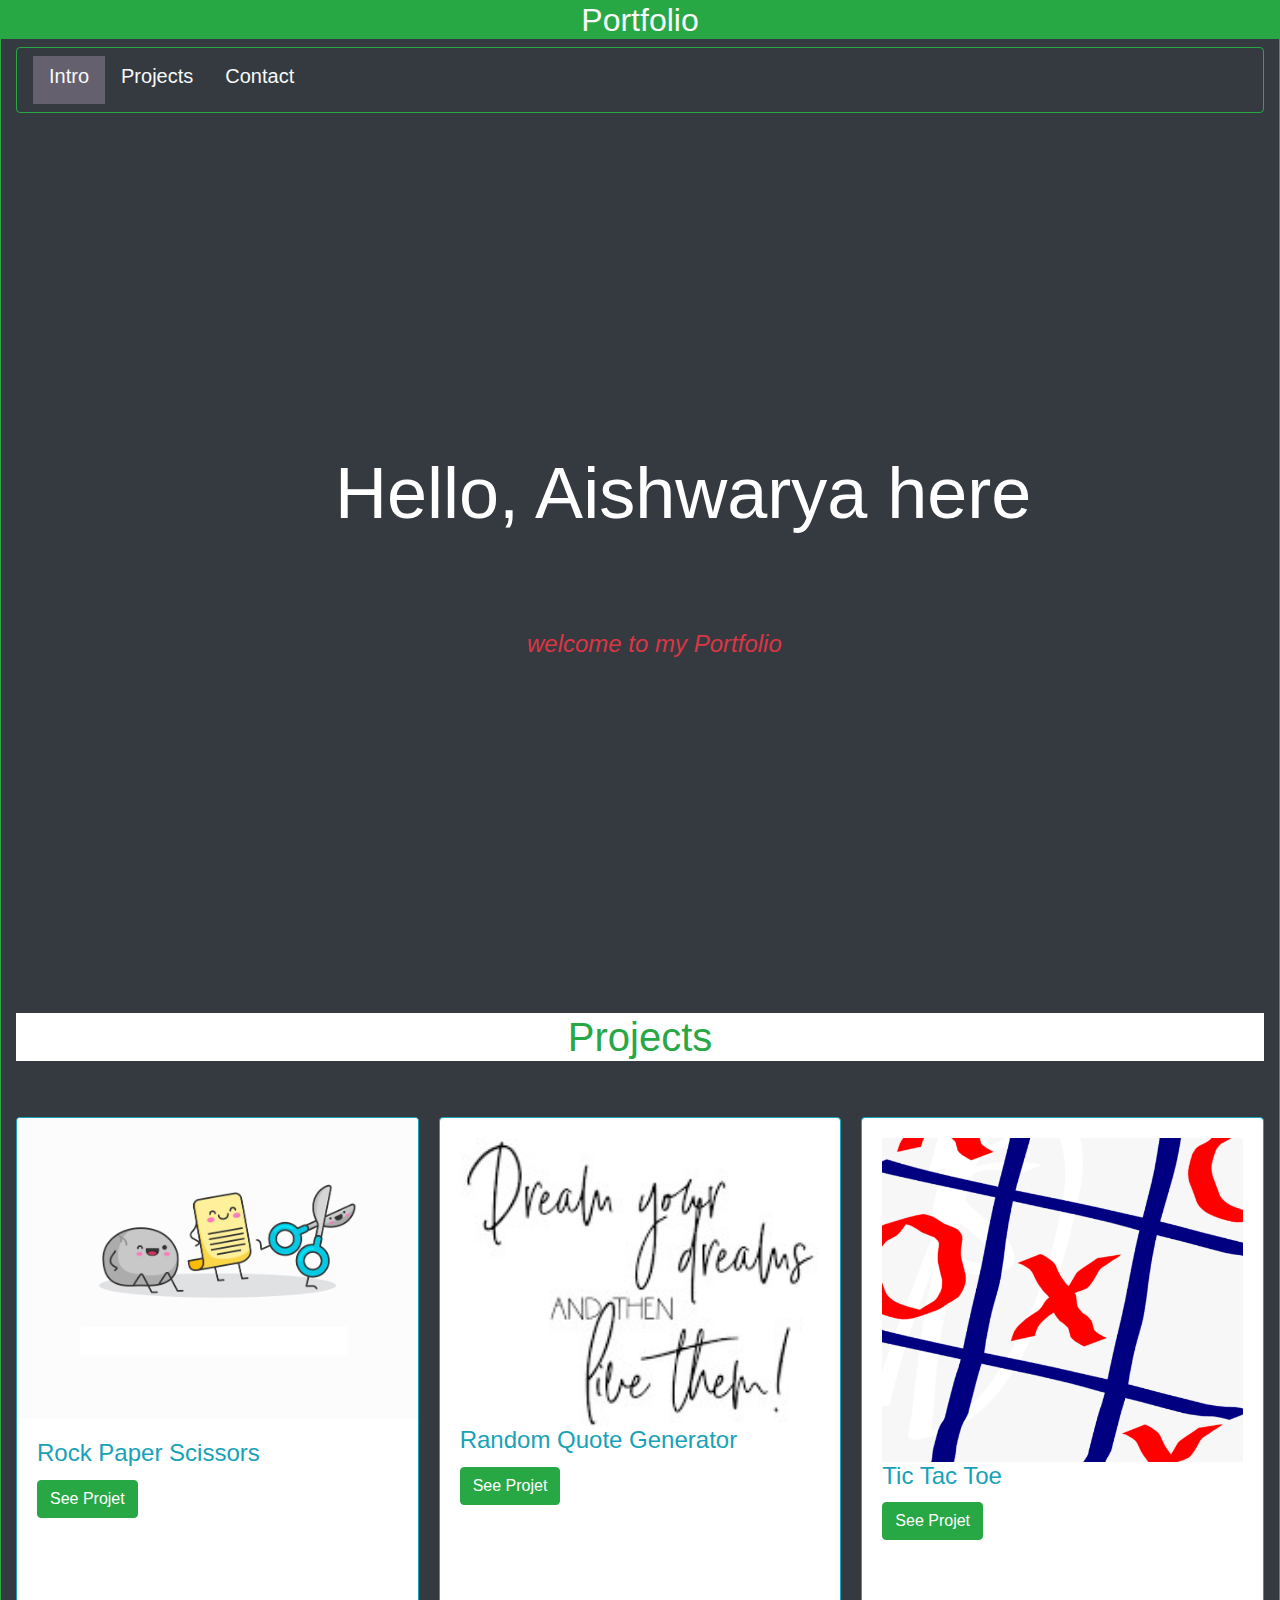
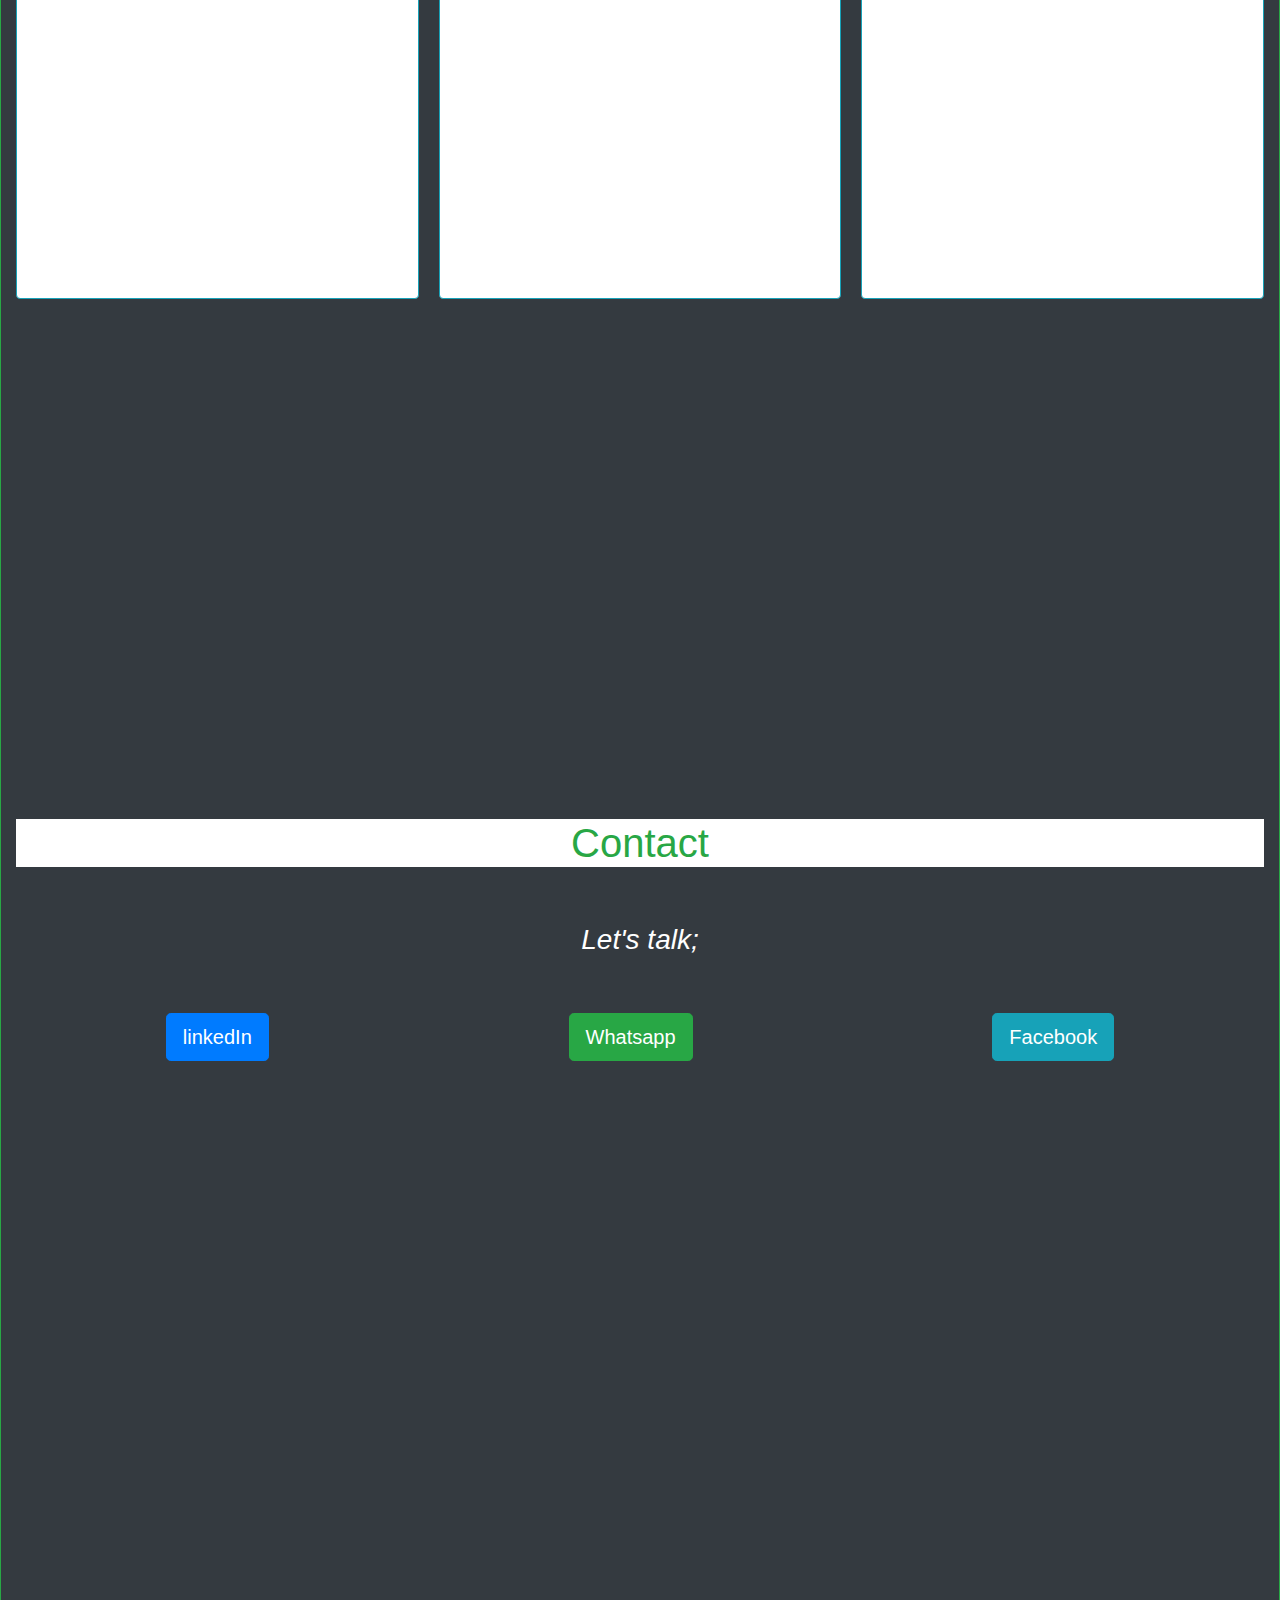
<file: portfolio/index.html>
<!DOCTYPE html>
<html lang="en">
<head>
    <meta charset="UTF-8">
    <meta name="viewport" content="width=device-width, initial-scale=1.0">
    <link rel="stylesheet" href="https://maxcdn.bootstrapcdn.com/bootstrap/4.5.2/css/bootstrap.min.css">
    <link rel="stylesheet" href="style.css">
    <link rel="stylesheet" href="https://use.fontawesome.com/releases/v5.6.3/css/all.css" integrity="sha384-UHRtZLI+pbxtHCWp1t77Bi1L4ZtiqrqD80Kn4Z8NTSRyMA2Fd33n5dQ8lWUE00s/" crossorigin="anonymous">
    <title>Portfolio</title>

</head>
<body class="bg-dark border border-success ">
    <div class=" bg-success"><h2 class="container-fluid text-light" style="text-align: center;">Portfolio</h2></div>

    <div class="container-fluid bg-dark ">
        <nav class="navbar navbar-expand-lg bg-dark sticky-top border border-success rounded ">
            <ul class="nav bg-dark">
                <li class="nav-item">
                  <a class="nav-link text-light" href="#" id="nav-text"><h5>Intro</h5></a>
                </li>
               
                <li class="nav-item ">
                  <a class="nav-link text-light" href="#projects" id="nav-text"><h5>Projects</h5></a>
                </li>
                <li class="nav-item ">
                  <a class="nav-link text-light" href="#contact" id="nav-text"><h5>Contact</h5></a>
                </li>
              </ul>
        </nav>
        <div class=" pt-5 mx-auto bg-dark row " id="intro"> 
            <h1 class="display-3 text-white col" id="aish1" >Hello, Aishwarya here</h1>
            <h4 class="text-danger col" id="aish2"><em>welcome to my Portfolio</em></h4>

        </div>
       
        <h1 class="container-fluid text-success bg-white text-*-center" id="projects" style="text-align: center;">Projects</h1>
            
        <div class=" pt-5 mx-auto card-columns bg-dark d-flex justify-content-around flex-nowrap  " >
          
                <div class="card border border-info rounded" id="card" >
                    <img class="card-img-top" src="rps.jpg" alt="Card image">
                    <div class="card-body">
                            <h4 class="card-title text-info">Rock Paper Scissors</h4>
                            <a href="https://rockpaperscissoraishproj4.netlify.app"  target="_blank" class="btn btn-success">See Projet</a>
                    </div>
                
                </div>
               
            <div class="card border border-info rounded" id="card">
                <div class="card-body">
                    <img class="card-img-top" src="random.jpg" alt="Card image">
                        <h4 class="card-title text-info">Random Quote Generator</h4>
                        <a href="https://randomquotesaishproj5.netlify.app/" target="_blank" class="btn btn-success">See Projet</a>
                       

                </div>
            
            </div>
            
            
            <div class="card border border-info rounded"  id="card">
                <div class="card-body">
                    <img class="card-img-top" src="ttt.png" alt="Card image">
                        <h4 class="card-title text-info">Tic Tac Toe</h4>
                        <a href="https://tictactoeaishproj6.netlify.app/" target="_blank" class="btn btn-success">See Projet</a>
                       

                </div>
            </div>
           
        </div>
        <h1 class="container-fluid text-success bg-white"   style="text-align: center;" id="contact">Contact</h1>
        <div class="bg-dark pt-5 mx-auto " style=" width: 100%; height:100vh;">
            <h3 class="text-center text-white my-7"> <em>Let's talk;</em> <span class="far fa-smile-beam"></span></h3>
            <div class="d-flex h-100 pt-5"> 
               
            <button type="button" class="btn btn-lg btn-primary align-self-start mx-auto"><a href="#"><i class="fab fa-linkedin"></i><span>  linkedIn</span></a></button>
            
            <button type="button" class="btn btn-lg btn-success align-self-start mx-auto"><a href="#"><i class="fab fa-whatsapp"></i><span>  Whatsapp</span></a></button>

          
            <button type="button" class="btn btn-lg btn-info align-self-start mx-auto"><a href="#"><i class="fab fa-facebook"></i><span>  Facebook</span></a></button>
        </div>
    </div>
    <script src="script.js"></script>
</body>
</html>
</file>
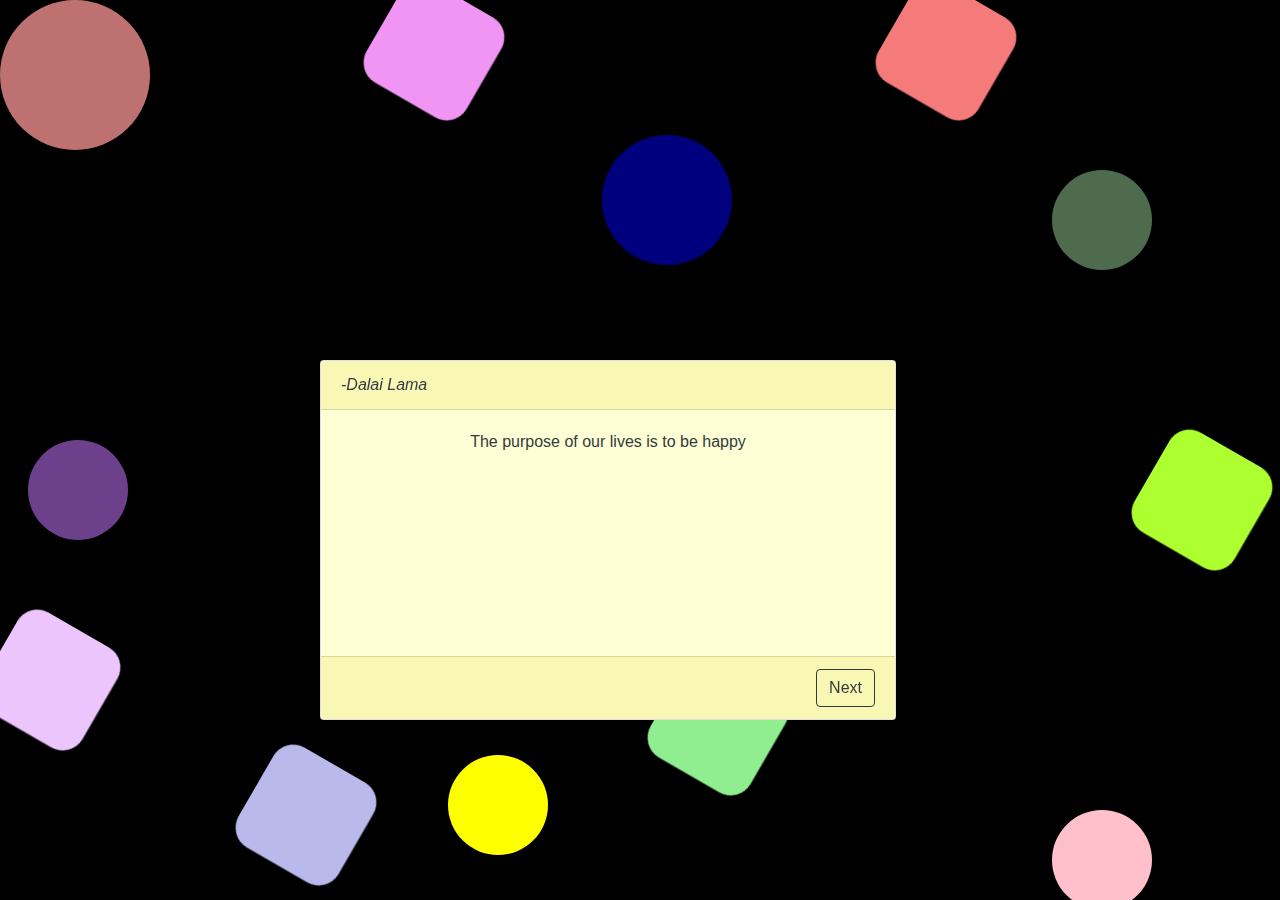
<file: random quotes/index.html>
<!DOCTYPE html>
<html lang="en">
<head>
    <meta charset="UTF-8">
    <meta name="viewport" content="width=device-width, initial-scale=1.0">
    <link rel="stylesheet" href="https://stackpath.bootstrapcdn.com/bootstrap/4.5.2/css/bootstrap.min.css" integrity="sha384-JcKb8q3iqJ61gNV9KGb8thSsNjpSL0n8PARn9HuZOnIxN0hoP+VmmDGMN5t9UJ0Z" crossorigin="anonymous">
<script src="https://stackpath.bootstrapcdn.com/bootstrap/4.5.2/js/bootstrap.min.js" integrity="sha384-B4gt1jrGC7Jh4AgTPSdUtOBvfO8shuf57BaghqFfPlYxofvL8/KUEfYiJOMMV+rV" crossorigin="anonymous"></script>
<link rel="stylesheet" href="style.css">    
<title>Random Quotes</title>
</head>
<body>
    <div class="card" id="card1">
        <div class="card-header chead text-dark"><em class="chead text-dark" id="head-text">-Dalai Lama</em></div>
        <div class="card-body text-center cbody">
            <div class="card-text text-dark cbody" id="body-text">The purpose of our lives is to be happy</div>
        </div>
        <div class="card-footer cfoot">
            <button type="button" id="btn" class="btn btn-outline-dark float-right">Next</button>
        </div>
    </div>
    <div class="circle1"></div>
    <div class="square1"></div>
    <div class="circle2"></div>
    <div class="square2"></div>
    <div class="circle3"></div>
    <div class="square3"></div>
    <div class="circle4"></div>
    <div class="square4"></div>
    <div class="circle5"></div>
    <div class="square5"></div>
    <div class="circle6"></div>
    <div class="square6"></div>
<script src="script.js"></script>
    
</body>
</html>
</file>
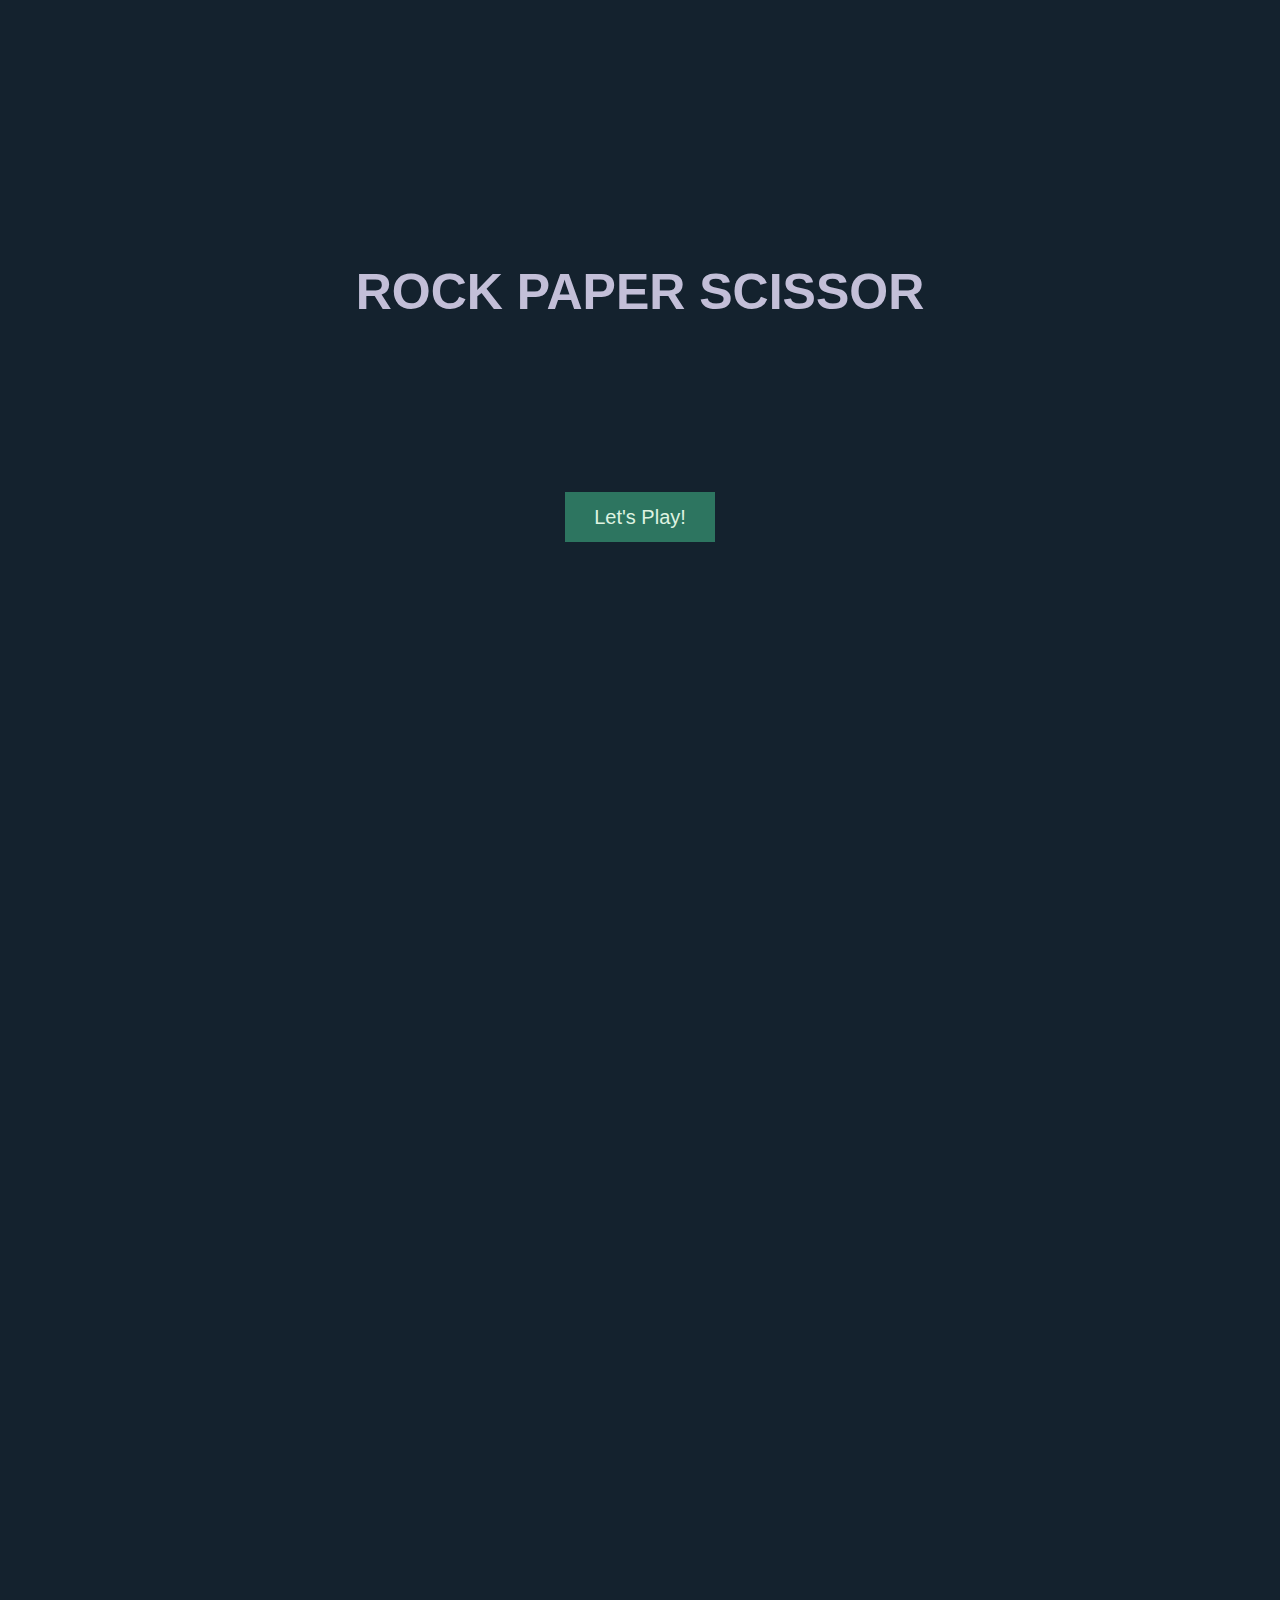
<file: RPS/index.html>
<html lang="en">
<head>
    <meta charset="UTF-8">
    <meta name="viewport" content="width=device-width, initial-scale=1.0">
    <title>rock paper scissor</title>
    <link rel="stylesheet" href="style.css">
</head>
<body>
<section class="game">
<div class="score fadeout">
    <div class="pscore">
            <h2>PLAYER</h2>
                <p>0</p>
    </div>
    <div class="cscore">
            <h2>COMPUTER</h2>
                <p>0</p>
    </div>
</div>
<div class="intro"><h1>ROCK PAPER SCISSOR</h1>
<button>Let's Play!</button></div>
<div class="match fadeout">
    <h2 class="winner">Choose</h2>

<div class="hands">
    <img class="player-hand" src="rock.png">
    <img class="computer-hand" src="rock.png">
</div>

<div class="opts">
    <button class="rock">rock</button>
    <button class="paper">paper</button>
    <button class="scissor">scissor</button>
</div>
</div>
</div>
</section>
























    <script src="script.js"></script>
</body>
</html>
</file>
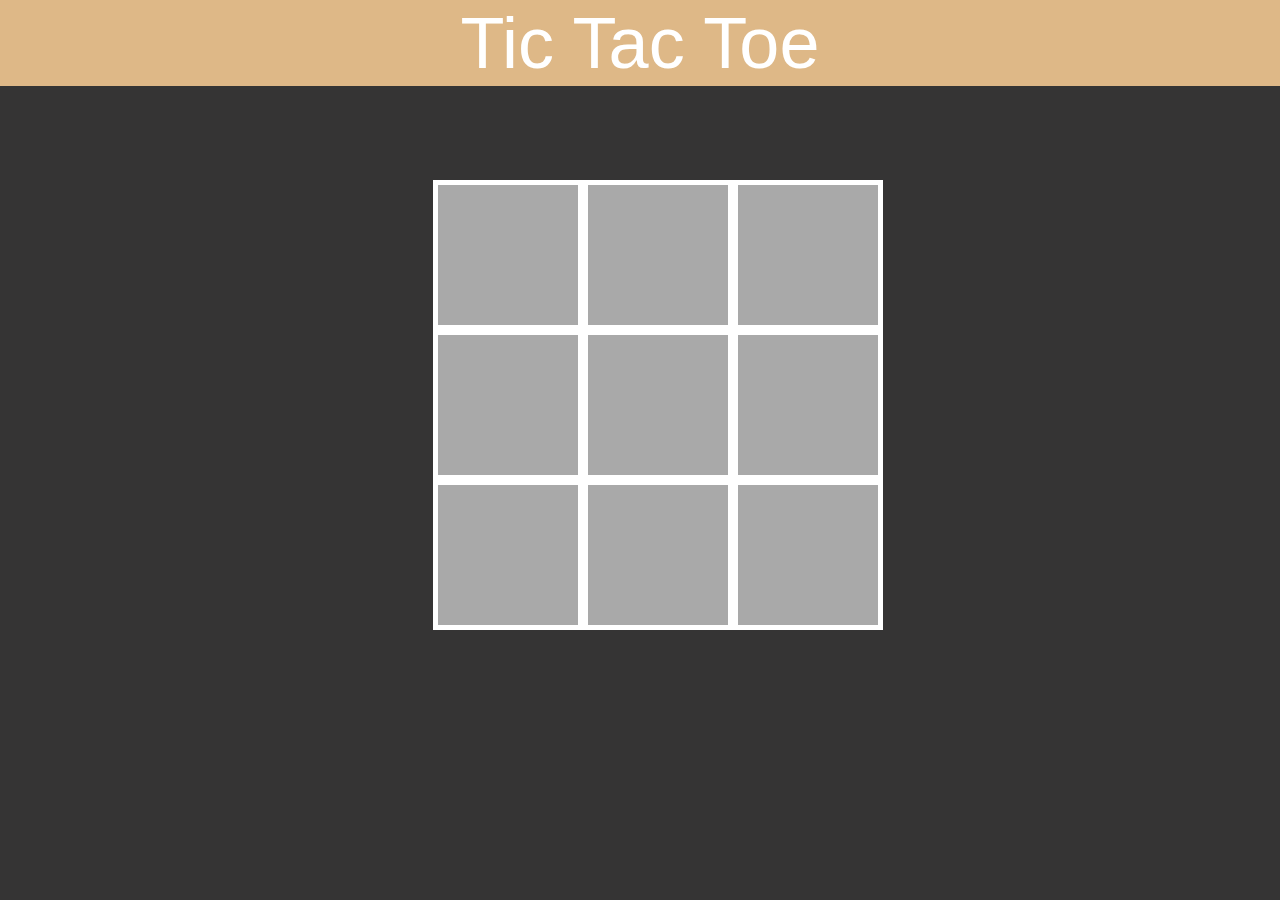
<file: tictactoe/index.html>
<!DOCTYPE html>
<html lang="en">
<head>
    <meta charset="UTF-8">
    <meta name="viewport" content="width=device-width, initial-scale=1.0">
    <link rel="stylesheet" href="https://maxcdn.bootstrapcdn.com/bootstrap/4.5.2/css/bootstrap.min.css">
    <link rel="stylesheet" href="style.css">
    <link rel="stylesheet" href="https://use.fontawesome.com/releases/v5.6.3/css/all.css" integrity="sha384-UHRtZLI+pbxtHCWp1t77Bi1L4ZtiqrqD80Kn4Z8NTSRyMA2Fd33n5dQ8lWUE00s/" crossorigin="anonymous">
   <link rel="stylesheet" href="style.css">
    <title>Document</title>
</head>
<body>
    <header class="text-white display-3 text-center">Tic Tac Toe</header>
    <div class="x1"><i class="fa fa-times" aria-hidden="true"></i></div>
    <div class="o1"><i class="far fa-circle"></i></div>
    <div class="x2"><i class="fa fa-times" aria-hidden="true"></i></div>
    <div class="o2"><i class="far fa-circle"></i></div>
    <div class="x3"><i class="fa fa-times" aria-hidden="true"></i></div>
    <div class="o3"><i class="far fa-circle"></i></div>
    <div class="x4"><i class="fa fa-times" aria-hidden="true"></i></div>
    <div class="o4"><i class="far fa-circle"></i></div>
    <div class="x5"><i class="fa fa-times" aria-hidden="true"></i></div>
    <div class="o5"><i class="far fa-circle"></i></div>
    <div class="x6"><i class="fa fa-times" aria-hidden="true"></i></div>
    <div class="o6"><i class="far fa-circle"></i></div>
        <div class="board">
           
            <div class="row"    >
                <div class="box1 col-sm-4" id="box"></div>
                <div class="box2 col-sm-4" id="box"></div>
                <div class="box3 col-sm-4" id="box"></div>
            </div>
            <div class="row">
                <div class="box4 col-sm-4" id="box"></div>
                <div class="box5 col-sm-4" id="box"></div>
                <div class="box6 col-sm-4" id="box"></div>
            </div>
            <div class="row">
                <div class="box7 col-sm-4" id="box"></div>
                <div class="box8 col-sm-4" id="box"></div>
                <div class="box9 col-sm-4" id="box"></div>
            </div>
        </div>
        <div class="end hide text-white text-center">

        </div>
   <script src="script.js"></script>
</body>
</html>
</file>
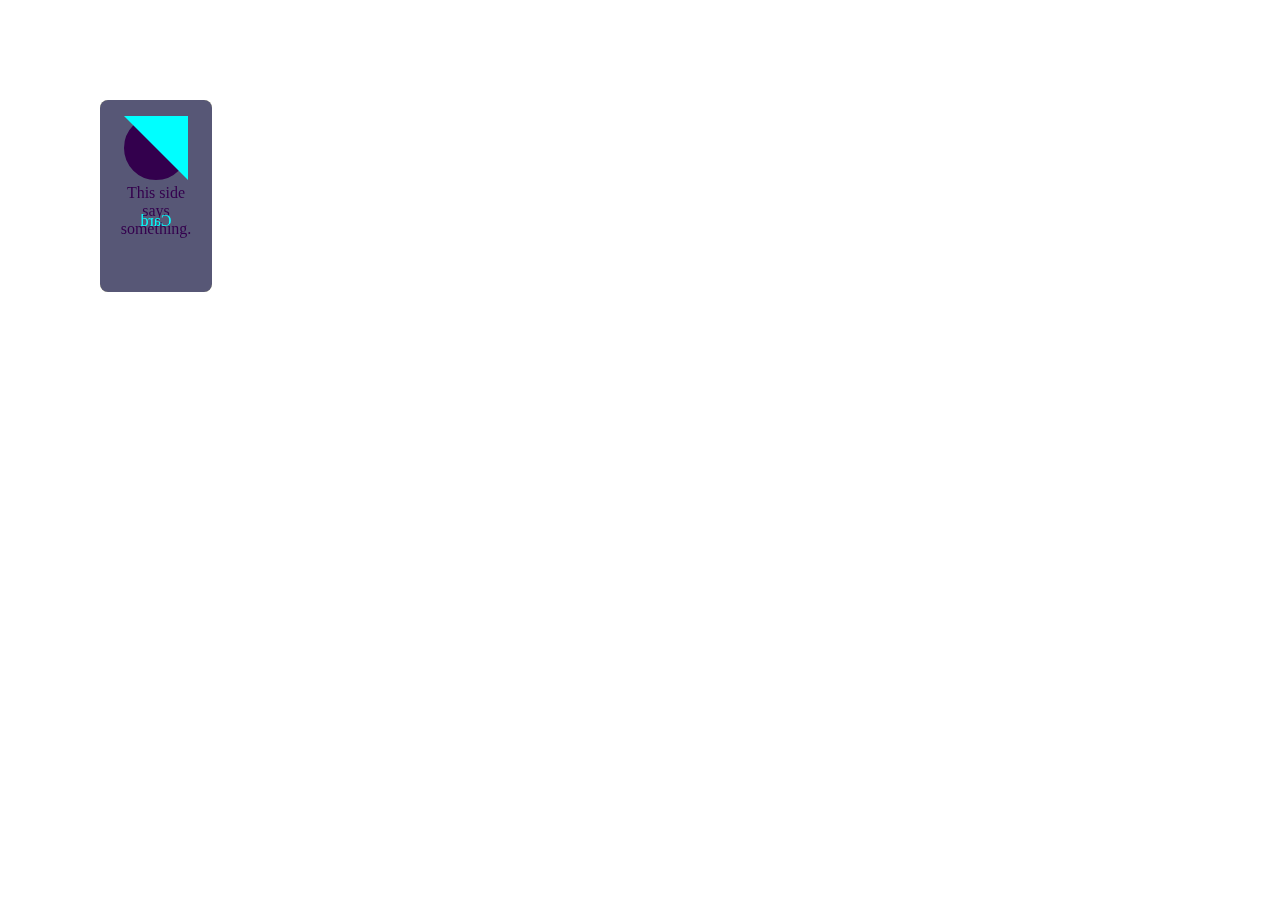
<file: flip.html>
<!DOCTYPE html>
<html>
<head>
    <style>
        @keyframes card-flip {
  0% {
    transform: rotateY(0deg);
    animation-timing-function: ease-in;
  }

  50% {
    transform: rotateY(90deg) rotateX(-15deg);
    animation-timing-function: ease-out;
  }

  100% {
    transform: rotateY(180deg);
  }
}

/**
 * This example is a bit more complicated than needed, so that it
 * shows multiple bugs in a single card-flip demo!
 */

body {
  perspective: 1000px;
  margin: 100px;
}

#card, #back {
  width: 7em;
  height: 12em;
}

#front {
  width: 5em;
  height: 10em;
}

#back > div {
  width: 5em;
  height: 4em;
}

#card {
  animation: card-flip 3s 1s infinite alternate;
  position: relative;
  transform-style: preserve-3d;
}

#front, #back {
  position: absolute;
  top: 0;
  left: 0;
}

/* different, to show different bugs */
#front, #back > div {
  border-radius: 0.5em;
  padding: 1em;
  text-align: center;
  backface-visibility: hidden;
}

#back > div {
  transform: translateX(0);
  background: rgba(0, 0, 128, 0.6);
  color: aqua;
}

#back > div:nth-child(1) {
  border-bottom-left-radius: 0;
  border-bottom-right-radius: 0;
}

#back > div:nth-child(2) {
  border-top-left-radius: 0;
  border-top-right-radius: 0;
  transform-style: preserve-3d;
}

#front {
  background: rgba(192, 192, 0, 0.6);
  color: maroon;
}

#back {
  transform: rotateY(180deg);
}

.circle {
  display: inline-block;
  width: 0;
  height: 0;
  border: 2em solid;
  border-radius: 50%;
}

.triangle {
  display: inline-block;
  width: 0;
  height: 0;
  border: 2em solid;
  border-right-color: transparent;
  border-bottom-color: transparent;
}

    </style>
</head>
<body>
    <div id="card">
        <div id="front">
          <div class="circle"></div>
          This side<br>says something.
        </div>
      
        <div id="back">
          <div>
            <div class="triangle"></div>
          </div>
          <div>Card</div>
        </div>
      </div>
</body>

</html>
</file>
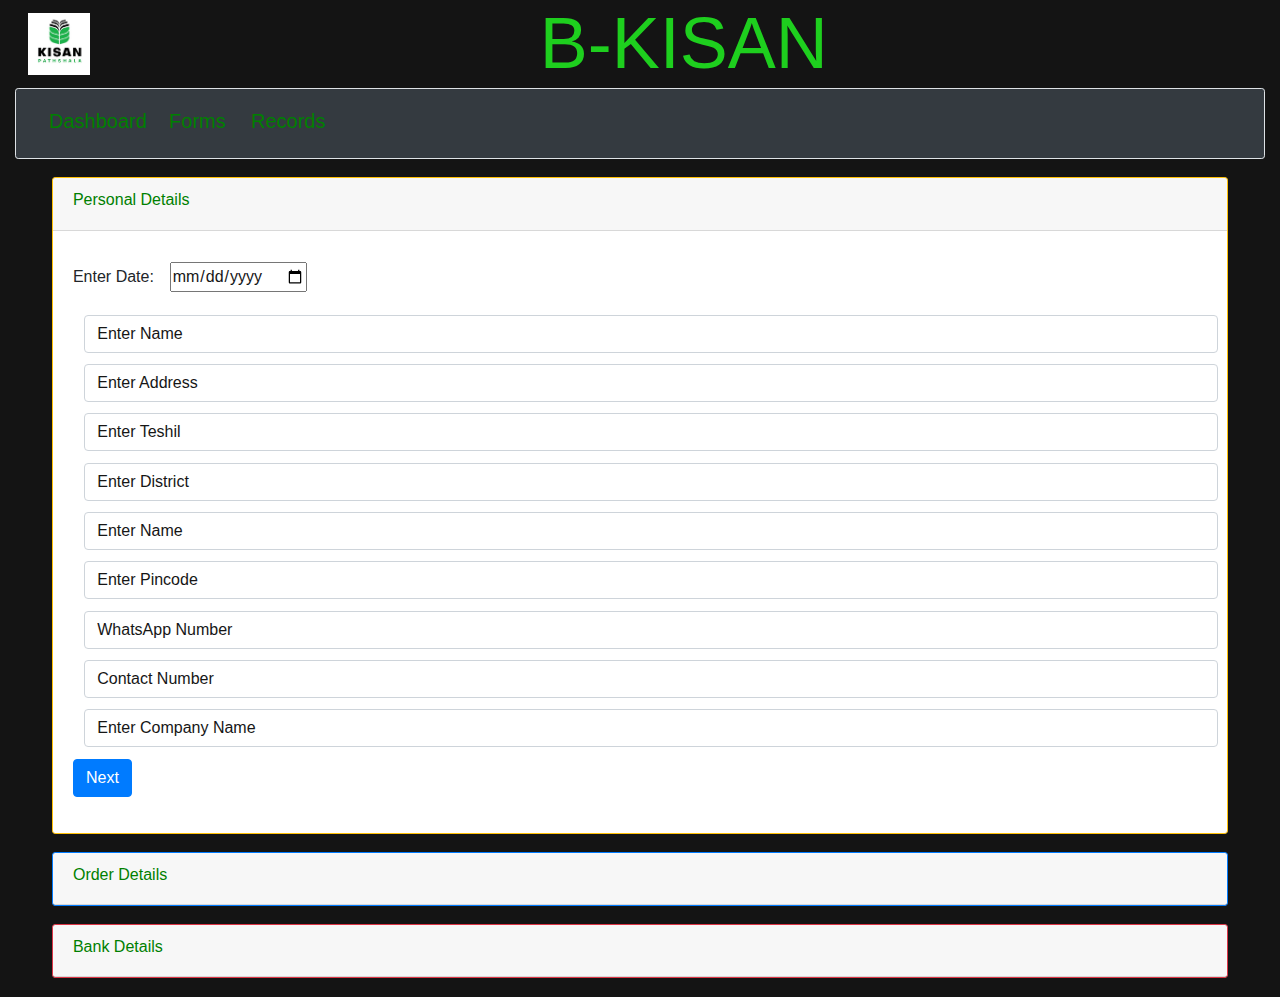
<file: Bkisan/first.html>
<!DOCTYPE html>
<html lang="en">
<head>
    <meta charset="UTF-8">
    <meta name="viewport" content="width=device-width, initial-scale=1.0">
    <title>Forms</title>
    <!-- Latest compiled and minified CSS -->
<link rel="stylesheet" href="https://maxcdn.bootstrapcdn.com/bootstrap/4.5.2/css/bootstrap.min.css">

<!-- jQuery library -->
<script src="https://ajax.googleapis.com/ajax/libs/jquery/3.5.1/jquery.min.js"></script>

<!-- Popper JS -->
<script src="https://cdnjs.cloudflare.com/ajax/libs/popper.js/1.16.0/umd/popper.min.js"></script>

<!-- Latest compiled JavaScript -->
<script src="https://maxcdn.bootstrapcdn.com/bootstrap/4.5.2/js/bootstrap.min.js"></script>
    <link rel="stylesheet" href="index.css">
    <!---Icons-->
    <link rel="stylesheet" href="https://use.fontawesome.com/releases/v5.7.0/css/all.css" integrity="sha384-lZN37f5QGtY3VHgisS14W3ExzMWZxybE1SJSEsQp9S+oqd12jhcu+A56Ebc1zFSJ" crossorigin="anonymous">

</head>
<body>

    <div class="container-fluid">
      <div class="head-row">
       <img src="logo.jpeg" alt="logo" class="head-col">
        <div class="container-fluid  display-3 text-center main-head head-col">B-KISAN</div>
      </div>
        <nav class="navbar navbar-expand-sm bg-dark sticky-top border rounded-sm">
            <ul class="navbar-nav">
              <li class="nav-item">
                <a class="nav-link  head-row" href="#"><h5 class="nav-text">Dashboard</h5></a>
              </li>
              <li class="nav-item">
                <a class="nav-link   head-row" href="#"><h5 class="nav-text">Forms</h5></a>
              </li>
              <li class="nav-item">
                <a class="nav-link  head-row" href="#"><h5 class="nav-text">Records</h5></a>
              </li>
            </ul>
          
          </nav>

        <div id="accordion">

            <div class="card border rounded-sm border-warning">
              <div class="card-header ">
                <a class="card-link" data-toggle="collapse" href="#personal">
                  <h6>Personal Details</h6>
                </a>
              </div>
              <div id="personal" class="collapse show" data-parent="#accordion">
                <div class="card-body">
                    <form id="personalDetails">
                        <div class="form-group">
                            <label for="dt">Enter Date:</label>
                            <input type="date" class="form" id="dt" name="dt">
                            <input type="text" class="form-control" placeholder="Enter Name" id="uname">
                            <input type="text" class="form-control" placeholder="Enter Address" id="addr">
                            <input type="text" class="form-control" placeholder="Enter Teshil" id="teshil">
                            <input type="text" class="form-control" placeholder="Enter District" id="dist">
                            <input type="text" class="form-control" placeholder="Enter Name" id="uname">
                            <input type="number" class="form-control" placeholder="Enter Pincode" min="6" max="6" id="pincode">
                            <input type="tel" class="form-control"  id="whatsApp" pattern="[0-9]{3}-[0-9]{2}-[0-9]{3}" placeholder="WhatsApp Number">                            
                            <input type="tel" class="form-control"  id="contNum" pattern="[0-9]{3}-[0-9]{2}-[0-9]{3}" placeholder="Contact Number">
                            <input type="text" class="form-control" placeholder="Enter Company Name" id="compName">
                            <a href="#order" class="collapsed card-link" data-toggle="collapse"><button class="btn btn-primary">Next</button></a>
                          </div>
                      </form>
                </div>
              </div>
            </div>
          
            <div class="card border rounded-sm border-primary">
              <div class="card-header">
                <a class="collapsed card-link" data-toggle="collapse" href="#order">
                  <h6>Order Details</h6>
                </a>
              </div>
              <div id="order" class="collapse" data-parent="#accordion">
                <div class="card-body">
                    <form id="orderDetails"> 
                        <table class="table">
                            <thead>
                              <tr>
                                <th scope="col">Details</th>
                                <th scope="col">Quantity</th>
                                <th scope="col">Rate</th>
                                <th scope="col">Amount</th>
                                </tr>
                            </thead>
                            <tbody>
                              <tr>
                                <th scope="col"><input type="text" class="form-control" id="det1" placeholder="Details 1"></th>
                                <th scope="col"><input type="number" class="form-control" placeholder="Quantity 1" id="qt1"></th>
                                <th scope="col"><input type="number" class="form-control" placeholder="Rate 1" id="rt1"></th>
                                <th scope="col"><input type="number" class="form-control" placeholder="Amount 1" id="at1"></th>
                            
                              </tr>
                              <tr>
                                <th scope="col"><input type="text" class="form-control" id="det2" placeholder="Details 2"></th>
                                <th scope="col"><input type="number" class="form-control" placeholder="Quantity 2" id="qt2"></th>
                                <th scope="col"><input type="number" class="form-control" placeholder="Rate 2" id="rt2"></th>
                                <th scope="col"><input type="number" class="form-control" placeholder="Amount 2" id="at2"></th>
                            
                              </tr>
                              <tr>
                                <th scope="col"><input type="text" class="form-control" id="det3" placeholder="Details 3"></th>
                                <th scope="col"><input type="number" class="form-control" placeholder="Quantity 3" id="qt3"></th>
                                <th scope="col"><input type="number" class="form-control" placeholder="Rate 3" id="rt3"></th>
                                <th scope="col"><input type="number" class="form-control" placeholder="Amount 3" id="at3"></th>
                            
                              </tr>
                            </tbody>
                          </table>
                          <button class="btn btn-info">Add +</button>
                          <div class="row">
                            <div class="col">
                              <input type="number"  step="0.01" class="form-control" id="transport" placeholder="Transport Charges">
                            </div>
                            <div class="col">
                              <input type="number" step="0.01" class="form-control" placeholder="Bill Amount" id="bill">
                            </div>
                            <div class="col">
                              <input type="number" step="0.01"class="form-control" placeholder="Total Amount" id="total">
                            </div>
                          </div>
                          <div class="row">
                            <div class="col">
                              <input type="number"  step="0.01" class="form-control" placeholder="Advance Payment" id="advPay">
                            </div>
                            <div class="col">
                              <input type="number" step="0.01" class="form-control" placeholder="Due Amount" id="dueAmt">
                            </div>
                            <div class="col">
                                <label for="delDt">Delivery Date:</label>
                                <input type="date" class="form" id="delDt" name="delDt"> 
                            </div>
                        </div>
                        <input type="text" class="form-control" placeholder="Delivery Address" id="deladdr">
                        <table class="table">
                            <thead>
                              <tr>
                                <th scope="col">Deposite Date</th>
                                <th scope="col">Amount</th>
                                <th scope="col">UTR, IMPS, REF.NO</th>
                                <th scope="col">Bank Name</th>
                                </tr>
                            </thead>
                            <tbody>
                              <tr>
                                  
                                <th scope="col"><input type="date" class="form-control" id="depdt1"></th>
                                <th scope="col"><input type="number" class="form-control"  id="famt1"></th>
                                <th scope="col"><input type="number" class="form-control"  id="ref1"></th>
                                <th scope="col"><input type="number" class="form-control"  id="bank1"></th>
                            
                              </tr>
                              <tr>
                                <th scope="col"><input type="date" class="form-control" id="depdt1"></th>
                                <th scope="col"><input type="number" class="form-control"  id="famt2"></th>
                                <th scope="col"><input type="number" class="form-control"  id="ref2"></th>
                                <th scope="col"><input type="number" class="form-control"  id="bank2"></th>
                            
                              </tr>
                              <tr>
                                <th scope="col"><input type="date" class="form-control" id="depdt1"></th>
                                <th scope="col"><input type="number" class="form-control"  id="famt3"></th>
                                <th scope="col"><input type="number" class="form-control"  id="ref3"></th>
                                <th scope="col"><input type="number" class="form-control"  id="bank3"></th>
                              </tr>
                            </tbody>
                          </table>
                          <a href="#bank" class="collapsed card-link" data-toggle="collapse"><button class="btn btn-primary">Next</button></a>

                      </form>
                </div>
              </div>
            </div>
          
            <div class="card border rounded-sm border-danger">
              <div class="card-header">
                <a class="collapsed card-link" data-toggle="collapse" href="#bank">
                 <h6>Bank Details</h6>
                </a>
              </div>
              <div id="bank" class="collapse" data-parent="#accordion">
                <div class="card-body">
                   
                    <div class="card-body floatLeft">
                        <h4  class="text-info"><small>SBI BANK ACCOUNT DETAILS</small></h4>
                        <h5><small class="text-muted">IFSC: SBIN0030509 <BR> A/c Number: 38279304216</small></h5>
                    </div>
                    <div class="card-body floatRight" >
                        <h4 class="text-info"><small >HDFC BANK ACCOUNT DETAILS</small></h4>
                        <h5><small class="text-muted">IFSC:HDFC0004042  <BR> A/c Number: 502000377762797</small></h5>
                   </div>
                    <form id="bankDetails">
                        <input type="text" class="form-control" placeholder="A/c Holder Name" id="accName">
                        <input type="number" class="form-control" placeholder="A/c Number" id="accNo">
                        <input type="text" class="form-control" placeholder="IFSC " id="teshil">
                        <input type="text" class="form-control" placeholder="Dealer Name" id="dealer">
                        <input type="tel" class="form-control"  id="mobile" pattern="[0-9]{3}-[0-9]{2}-[0-9]{3}" placeholder="Mobile Number">
                        <input type="text" class="form-control" placeholder="Signature" id="sign">
                </form>
                </div>
              </div>
            </div>
          
          </div>

    </div>
    
</body>
</html>
</file>
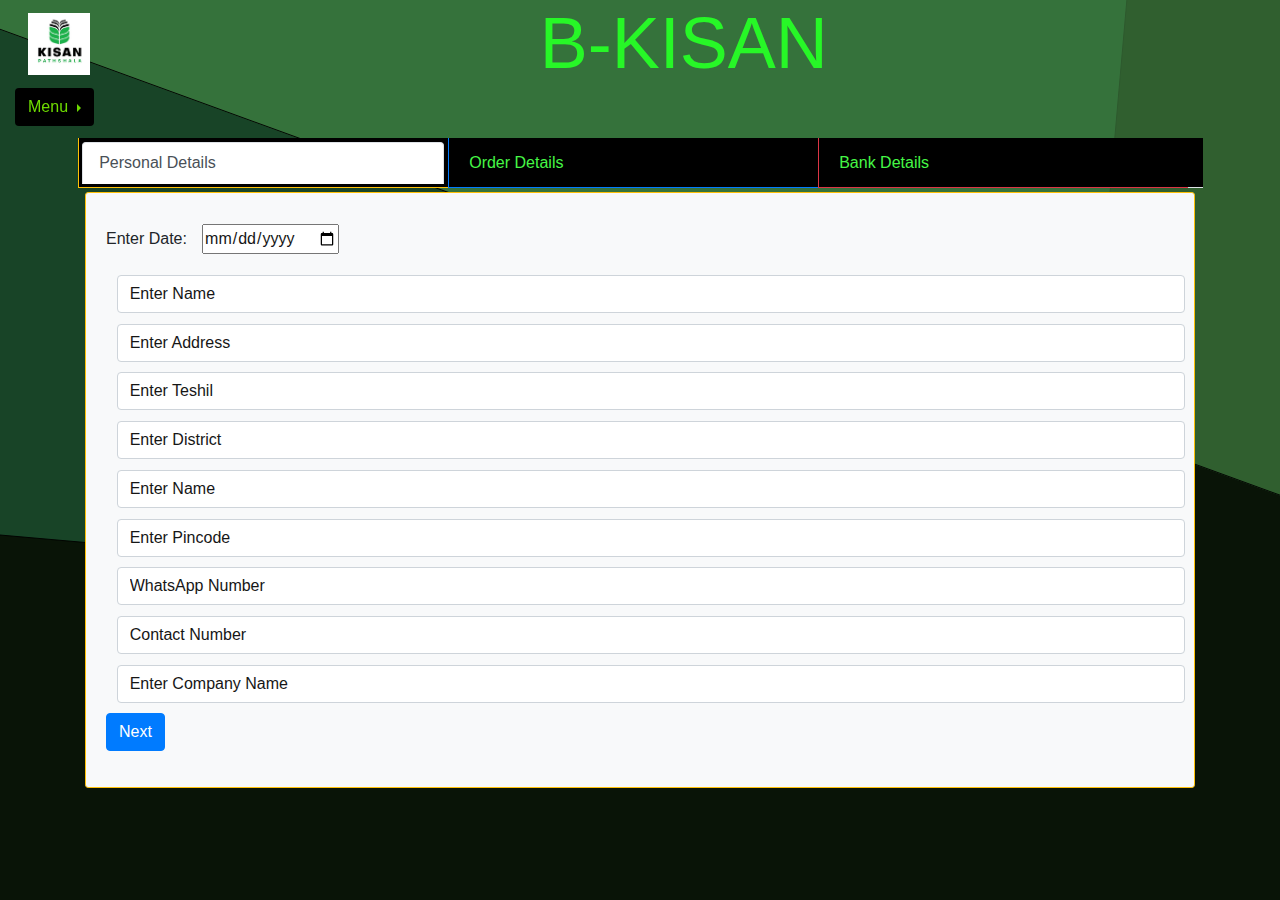
<file: Bkisan/forms.html>
<!DOCTYPE html>
<html lang="en">
<head>
    <meta charset="UTF-8">
    <meta name="viewport" content="width=device-width, initial-scale=1.0">
    <title>Forms</title>
    <!-- Latest compiled and minified CSS -->
<link rel="stylesheet" href="https://maxcdn.bootstrapcdn.com/bootstrap/4.5.2/css/bootstrap.min.css">

<!-- jQuery library -->
<script src="https://ajax.googleapis.com/ajax/libs/jquery/3.5.1/jquery.min.js"></script>

<!-- Popper JS -->
<script src="https://cdnjs.cloudflare.com/ajax/libs/popper.js/1.16.0/umd/popper.min.js"></script>

<!-- Latest compiled JavaScript -->
<script src="https://maxcdn.bootstrapcdn.com/bootstrap/4.5.2/js/bootstrap.min.js"></script>
    <link rel="stylesheet" href="forms.css">
    <!---Icons-->
    <link rel="stylesheet" href="https://use.fontawesome.com/releases/v5.7.0/css/all.css" integrity="sha384-lZN37f5QGtY3VHgisS14W3ExzMWZxybE1SJSEsQp9S+oqd12jhcu+A56Ebc1zFSJ" crossorigin="anonymous">

</head>
<body>
  <div class="d1">
    <div class="d2"></div>
  </div>
    <div class="body-cont container-fluid">
      <div class="head-row">
       <img src="logo.jpeg" alt="logo" class="head-col">
        <div class="container-fluid  display-3 text-center main-head head-col">B-KISAN</div>
      </div>
      <div class="dropdown dropright sticky-top ">
        <button type="button" class="btn dropdown-toggle" data-toggle="dropdown">
         Menu
        </button>
        <div class="dropdown-menu ">
          <a class="dropdown-item head-row1" href="#">Dashboard</a>
          <a class="dropdown-item head-row1" href="#">Forms</a>
          <a class="dropdown-item head-row1" href="#">Records</a>
        </div>
      </div>
        <!-- <nav class="navbar sticky-top border rounded-sm">
            <ul class="navbar-nav">
              <li class="nav-item">
                <a class="nav-link  head-row" href="#"><h5 class="nav-text">Dashboard</h5></a>
              </li>
              <li class="nav-item">
                <a class="nav-link   head-row" href="#"><h5 class="nav-text">Forms</h5></a>
              </li>
              <li class="nav-item">
                <a class="nav-link  head-row" href="#"><h5 class="nav-text">Records</h5></a>
              </li>
            </ul>
          
          </nav> -->
          <ul class="nav nav-tabs navbar-expand-sm container ">
            <li class="nav-item border border-top-0 border-warning border-right-0">
              <a class="nav-link  active pd" data-toggle="tab" href="#personal">Personal Details</a>
            </li>
            <li class="nav-item border border-top-0 border-primary border-right-0">
              <a class="nav-link od" data-toggle="tab" href="#order">Order Details</a>
            </li>
            <li class="nav-item border border-top-0 border-right-0 border-danger">
              <a class="nav-link bd " data-toggle="tab" href="#bank">Bank Details</a>
            </li>
          </ul>
          
          
          <div class="tab-content">
            <div class="tab-pane container active" id="personal">
              <div class="card-body border rounded-sm border-warning bg-light">
                <form id="personalDetails">
                    <div class="form-group">
                        <label   for="dt">Enter Date:</label>
                        <input type="date" class="form" id="dt" name="dt">
                        <input type="text" class="form-control" placeholder="Enter Name" id="uname">
                        <input type="text" class="form-control" placeholder="Enter Address" id="addr">
                        <input type="text" class="form-control" placeholder="Enter Teshil" id="teshil">
                        <input type="text" class="form-control" placeholder="Enter District" id="dist">
                        <input type="text" class="form-control" placeholder="Enter Name" id="uname">
                        <input type="number" class="form-control" placeholder="Enter Pincode" min="6" max="6" id="pincode">
                        <input type="tel" class="form-control"  id="whatsApp" pattern="[0-9]{3}-[0-9]{2}-[0-9]{3}" placeholder="WhatsApp Number">                            
                        <input type="tel" class="form-control"  id="contNum" pattern="[0-9]{3}-[0-9]{2}-[0-9]{3}" placeholder="Contact Number">
                        <input type="text" class="form-control" placeholder="Enter Company Name" id="compName">
                        <a data-toggle="tab" href="#order"><button class="btn btn-primary">Next</button></a>
                      </div>
                  </form>
            </div>
            </div>
            <div class="tab-pane container fade" id="order">
              <div class="card-body border rounded-sm border-primary bg-light">
                <form id="orderDetails"> 
                    <table class="table">
                        <thead>
                          <tr>
                            <th scope="col">Details</th>
                            <th scope="col">Quantity</th>
                            <th scope="col">Rate</th>
                            <th scope="col">Amount</th>
                            </tr>
                        </thead>
                        <tbody>
                          <tr>
                            <th scope="col"><input type="text" class="form-control" id="det1" placeholder="Details 1"></th>
                            <th scope="col"><input type="number" class="form-control" placeholder="Quantity 1" id="qt1"></th>
                            <th scope="col"><input type="number" class="form-control" placeholder="Rate 1" id="rt1"></th>
                            <th scope="col"><input type="number" class="form-control" placeholder="Amount 1" id="at1"></th>
                        
                          </tr>
                          <tr>
                            <th scope="col"><input type="text" class="form-control" id="det2" placeholder="Details 2"></th>
                            <th scope="col"><input type="number" class="form-control" placeholder="Quantity 2" id="qt2"></th>
                            <th scope="col"><input type="number" class="form-control" placeholder="Rate 2" id="rt2"></th>
                            <th scope="col"><input type="number" class="form-control" placeholder="Amount 2" id="at2"></th>
                        
                          </tr>
                          <tr>
                            <th scope="col"><input type="text" class="form-control" id="det3" placeholder="Details 3"></th>
                            <th scope="col"><input type="number" class="form-control" placeholder="Quantity 3" id="qt3"></th>
                            <th scope="col"><input type="number" class="form-control" placeholder="Rate 3" id="rt3"></th>
                            <th scope="col"><input type="number" class="form-control" placeholder="Amount 3" id="at3"></th>
                        
                          </tr>
                        </tbody>
                      </table>
                      <button class="btn btn-info">Add +</button>
                      <div class="row">
                        <div class="col">
                          <input type="number"  step="0.01" class="form-control" id="transport" placeholder="Transport Charges">
                        </div>
                        <div class="col">
                          <input type="number" step="0.01" class="form-control" placeholder="Bill Amount" id="bill">
                        </div>
                        <div class="col">
                          <input type="number" step="0.01"class="form-control" placeholder="Total Amount" id="total">
                        </div>
                      </div>
                      <div class="row">
                        <div class="col">
                          <input type="number"  step="0.01" class="form-control" placeholder="Advance Payment" id="advPay">
                        </div>
                        <div class="col">
                          <input type="number" step="0.01" class="form-control" placeholder="Due Amount" id="dueAmt">
                        </div>
                        <div class="col">
                            <label for="delDt">Delivery Date:</label>
                            <input type="date" class="form" id="delDt" name="delDt"> 
                        </div>
                    </div>
                    <input type="text" class="form-control" placeholder="Delivery Address" id="deladdr">
                    <table class="table">
                        <thead>
                          <tr>
                            <th scope="col">Deposite Date</th>
                            <th scope="col">Amount</th>
                            <th scope="col">UTR, IMPS, REF.NO</th>
                            <th scope="col">Bank Name</th>
                            </tr>
                        </thead>
                        <tbody>
                          <tr>
                              
                            <th scope="col"><input type="date" class="form-control" id="depdt1"></th>
                            <th scope="col"><input type="number" class="form-control"  id="famt1"></th>
                            <th scope="col"><input type="number" class="form-control"  id="ref1"></th>
                            <th scope="col"><input type="number" class="form-control"  id="bank1"></th>
                        
                          </tr>
                          <tr>
                            <th scope="col"><input type="date" class="form-control" id="depdt1"></th>
                            <th scope="col"><input type="number" class="form-control"  id="famt2"></th>
                            <th scope="col"><input type="number" class="form-control"  id="ref2"></th>
                            <th scope="col"><input type="number" class="form-control"  id="bank2"></th>
                        
                          </tr>
                          <tr>
                            <th scope="col"><input type="date" class="form-control" id="depdt1"></th>
                            <th scope="col"><input type="number" class="form-control"  id="famt3"></th>
                            <th scope="col"><input type="number" class="form-control"  id="ref3"></th>
                            <th scope="col"><input type="number" class="form-control"  id="bank3"></th>
                          </tr>
                        </tbody>
                      </table>
                      <a data-toggle="tab" href="#bank"><button class="btn btn-primary">Next</button></a>

                  </form>
            </div>
            </div>
            <div class="tab-pane container fade" id="bank">
              <div class="card-body border rounded-sm border-danger bg-light">
                   
                <div class="card-body floatLeft">
                    <h4  class="text-info"><small>SBI BANK ACCOUNT DETAILS</small></h4>
                    <h5><small class="text-muted">IFSC: SBIN0030509 <BR> A/c Number: 38279304216</small></h5>
                </div>
                <div class="card-body floatRight" >
                    <h4 class="text-info"><small >HDFC BANK ACCOUNT DETAILS</small></h4>
                    <h5><small class="text-muted">IFSC:HDFC0004042  <BR> A/c Number: 502000377762797</small></h5>
               </div>
                <form id="bankDetails">
                    <input type="text" class="form-control" placeholder="A/c Holder Name" id="accName">
                    <input type="number" class="form-control" placeholder="A/c Number" id="accNo">
                    <input type="text" class="form-control" placeholder="IFSC " id="teshil">
                    <input type="text" class="form-control" placeholder="Dealer Name" id="dealer">
                    <input type="tel" class="form-control"  id="mobile" pattern="[0-9]{3}-[0-9]{2}-[0-9]{3}" placeholder="Mobile Number">
                    <input type="text" class="form-control" placeholder="Signature" id="sign">
            </form>
            </div>
          </div>
            </div>
          </div>

    </div>
    
</body>
</html>
</file>
<file: portfolio/style.css>
#aish
{
    color: whitesmoke;
   
}
#projects
{
    width: 100%;background-color: rgb(63, 62, 62);
   
}
.card-columns
{
    height: 150vh;
}
#nav-text
{
    color: #333333;
    
}
#nav-text:hover
{
    transform: scale(1.2);
    text-decoration: underline;
    color: rgb(226, 222, 222);
}
#card
{
    width: 35%;
    height: 60%;
   
}
#aish1
{
    position: absolute; top: 50%;left:25%;
}
#aish2
{
    position: absolute; top: 70%;left:40%;
}
#intro
{
    height: 100vh; width: 100%;background-color: #333333; 
}
a
{
    text-decoration: none;
    color:white;
}
a:hover
{
    color: white;
    text-decoration: none;
   
}
</file>
<file: random quotes/style.css>
*{
    padding:0;
    margin:0;
    box-sizing: border-box;
    background-color: black;
}
.circle1
{
    background-color: rgba(250, 149, 149, 0.76);
    border-radius: 50%;
    height: 150px;
    width: 150px;
    position: fixed;
    animation: scales,3s,infinite,ease-in-out;
}
.circle2
{
    background-color: rgba(0, 0, 255, 0.493);
    border-radius: 50%;
    height: 130px;
    width: 130px;
    top: 15%;
    position: fixed;
    left: 47%;
    animation: fade , 4s, infinite, ease-in-out ;
    animation-delay: 3s;
}
.circle3
{
    background-color: rgba(87, 119, 87, 0.897);
    border-radius: 50%;
    height: 100px;
    width: 100px;
    position: fixed;
    bottom: 70%;
    right:10%;
    animation: fade , 4s, infinite, ease-in-out ;
}
.circle4
{
    background-color: yellow;
    border-radius: 50%;
    height: 100px;
    width: 100px;
    position: fixed;
    bottom: 5%;
    animation: fade , 4s, infinite, ease-in-out ;
    left: 35%;
}
.circle5
{
    background-color: rgba(114, 68, 146, 0.945);
    border-radius: 50%;
    height: 100px;
    width: 100px;
    position: fixed;
    bottom: 40%;
    right:90%;
    animation: fade , 4s, infinite, ease-in-out ;
}
.circle6
{
    background-color: pink;
    border-radius: 50%;
    height: 100px;
    width: 100px;
    position: fixed;
    top: 90%;
    right:10%;
    animation: fade , 4s, infinite, ease-in-out ;
}
.square1
{
    background-color: rgb(240, 149, 243);
    height: 100px;
    width: 100px;
    border-radius: 20%;
    position: fixed;
    left: 30%;
    transform: skew(-30deg,30deg);

}
.square2
{
    background-color: rgb(235, 197, 252);
    height: 100px;
    width: 100px;
    border-radius: 20%;
    position: fixed;
    left: 0%;
    top: 70%;
    transform: skew(-30deg,30deg);
}
.square3
{
    background-color: lightgreen;
    height: 100px;
    width: 100px;
    border-radius: 20%;
    position: fixed;
    top: 75%;
    right: 40%;
    transform: skew(-30deg,30deg);
}
.square4
{
    background-color: greenyellow;
    height: 100px;
    width: 100px;
    border-radius: 20%;
    position: fixed;
    left: 90%;
    top: 50%;
    
    animation: fade , 4s, infinite, ease-in-out ;
    animation-delay: 3s;
    transform: skew(-30deg,30deg);
}
.square5
{
    background-color: rgb(185, 185, 236);
    height: 100px;
    width: 100px;
    border-radius: 20%;
    position: fixed;
    left: 20%;
    top:85%;
    animation: scales,1s,infinite ,ease-in-out;

    transform: skew(-30deg,30deg);
}
.square6
{
    background-color: rgb(245, 122, 122);
    height: 100px;
    width: 100px;
    border-radius: 20%;
    position: fixed;
    left: 70%;
    transform: skew(-30deg,30deg);
    animation: fade , 4s, infinite, ease-in-out ;
}

#card1
{
    width: 45%;
    height: 40%;
    position: absolute;
    top: 40%;
    left: 25%;
    z-index: 1;
}
.chead, .cfoot
{
    background-color:rgb(248, 247, 179);
}
.cbody
{
    background-color: rgb(254, 255, 213);
    height: 100%;
    
}
.card-body
{
    overflow:auto;
}
@keyframes scales
{
    50%
    {
        transform: scale(1.5);
    }
    100%
    {
        transform: scale(1);
    }
}
@keyframes fade
{
    50%{
        opacity: 0.25;
    }
    75%{
        opacity: 0.5;
    }
    100%
    {
        opacity: 1;
    }
}
</file>
<file: RPS/style.css>
*{
    margin: 0;
    padding: 0;
    box-sizing: border-box;
}
section
{
    height: 200vh;
    background-color: rgb(20, 34, 46);
    font-family: -apple-system, BlinkMacSystemFont, 'Segoe UI', Roboto, Oxygen, Ubuntu, Cantarell, 'Open Sans', 'Helvetica Neue', sans-serif;

}

.score
{
    height: 20vh;
    display: flex;
    justify-content: space-around;
    text-align: center;
    transition: opacity 0.5s ease 0.5s ;
}
.score h2{
    font-size: 30px;
    color: rgb(197, 211, 218);
}
.score p
{
    padding: 10px;
    font-size: 20px;
    color: rgb(179, 193, 206);
}
.intro
{
    height: 50vh;
    display: flex;
    flex-direction: column;
    align-items: center;
    justify-content: space-around;
    transition: opacity 0.5s ease;
}
.intro h1{
    font-size: 50px;
    color: rgb(195, 191, 216);
}
.intro button,
.match button
{
    width: 150px;
    height: 50px;
    background: none;
    border:none;
    color: rgb(223, 243, 225);
    font-size: 20px;
    background-color: rgb(45,117,96);
    margin: 5px;
}
.match
{
    position: absolute;
    top: 50%;
    left: 50%;
    transform: translate(-50%, -50%);
    transition: opacity 0.5s ease 0.5s ;
}
.winner
{
    color: white;
    text-align: center;
    font-size: 50px;

}
.hands,
 .opts
{
    display: flex;
    justify-content: space-around;
    align-items: center;
}
.computer-hand
{
    transform: rotateY(180deg);
}
div.fadeout
{
    opacity: 0;
    pointer-events: none;
}
div.fadein
{
    opacity: 1;
    pointer-events: all;
}
</file>
<file: tictactoe/style.css>
#box
{
    background-color: darkgray;
    width: 150px;
    height: 150px;
    border: white 5px solid;
    padding: 5%;
}
header{
    background-color: burlywood;
}
body
{
    background-color: rgb(53, 52, 52);
   
}
.row
{
    display: flex;
    flex-direction: row;
    flex-wrap: wrap;
}
.player1
{
    background-color: rgb(215, 235, 252);
    text-align: center;
    font-size: 500%;

}
.player2
{
    background-color: rgb(203, 241, 203);
    text-align: center;
    font-size: 500%;
}
.board , .end
{  

    position: fixed;
    top: 20%;
    left: 35%;
    display: flex;
    flex-direction: column;
    flex-wrap: wrap;
  
}
.hide
{
    opacity: 0;
}
.seek
{
    opacity: 1;
}
.x1
{
    font-size: 300%;
    color: rgb(253, 128, 128);
    position: fixed;
    top: 20%;
    left: 12%;
    transform: rotate(30deg);
}
.x2
{
    font-size: 300%;
    color: rgb(143, 143, 252);
    position: fixed;
    top: 70%;
    left: 90%;
    transform: rotate(60deg);
}
.x3
{
    font-size: 500%;
    color: rgb(106, 243, 106);
    position: fixed;
    bottom: 50%;
    left: 70%;

}
.x4
{
    font-size: 360%;
    color: rgb(255, 255, 203);
    position: fixed;
    top: 45%;
    left: 2%;
}
.x5
{
    font-size: 370%;
    color: rgb(199, 147, 248);
    position: fixed;
    bottom: 67%;
    left: 90%;
    transform: rotate(120deg);
}
.x6
{
    font-size: 400%;
    color: pink;
    position: fixed;
    top: 80%;
    transform: rotate(-30deg);
    left: 20%;
}

.o1
{
    font-size: 400%;
    color: rgb(209, 184, 209);
    position: fixed;
    top: 50%;
    left: 15%;
}
.o2
{
    font-size: 300%;
    color: rgb(250, 250, 168);

    position: fixed;
    top: 60%;
    right: 25%;
}
.o3
{
    font-size: 600%;
    color: rgba(219, 85, 107, 0.61);
    position: fixed;
    bottom: 40%;
    right: 10%;
}
.o4
{
    font-size: 450%;
    color: rgb(195, 238, 116);

    position: fixed;
    top: 70%;
    left: 2%;
}
.o5
{
    font-size: 510%;
    
    color: rgb(245, 182, 87);
    position: fixed;
    top: 87%;
    right: 10%;
}
.o6
{
    font-size: 320%;
    
    color: rgb(165, 224, 248);
    position: fixed;
    bottom: 65%;
    left: 20%;
}
</file>
<file: Bkisan/index.css>
*{
    margin: 0;
    padding: 0;
    box-sizing: border-box;
}

input
{
    margin: 1%;
    color: rgb(22, 22, 22) ;
}
.form-control::-webkit-input-placeholder {
    color: rgb(22, 22, 22);
    opacity: 1;
  }
  .floatLeft
  {
      float: right;
  }
  .floatRight
  {
      float: left;
  }

  #accordion , .card , .nav-item
  {
      margin: 1.5%;
  }
  .main-head
  {
      color: rgb(30, 207, 30);
      float: right;
  }
  img
  {
      width: 5%;
      height: 5%;
      margin: 1%;
  }
  .head-row
  {
      display: flex;
  }
  .nav-link{
      color:green;
  }
  .card-link
  {
      color: green;
  }
body
  {
      background-color: rgb(20, 20, 20);
  }
  .nav-text
  {
      margin-bottom: 5%;
      margin-left: 5%;
      margin-right:5% ;
  }
  .nav-link:hover
  {
      color: springgreen;
      text-decoration: underline;
  }
  .card-link:hover
  {
      color: rgb(1, 155, 155);   
  }
</file>
<file: Bkisan/forms.css>
*{
    margin: 0;
    padding: 0;
    box-sizing: border-box;
    
}

input
{
    margin: 1%;
    color: rgb(22, 22, 22) ;
}
.form-control::-webkit-input-placeholder {
    color: rgb(22, 22, 22);
    opacity: 1;
  }
  .floatLeft
  {
      float: right;
  }
  .floatRight
  {
      float: left;
  }

  #accordion , .card
  {
      margin: 1.5%;
  }
  .main-head
  {
      color: rgb(39, 247, 39);
      float: right;
  }
  img
  {
      width: 5%;
      height: 5%;
      margin: 1%;
  }
  .head-row 
  {
      display: flex;
  }
  .nav-link{
      color:rgb(103, 196, 103);
      margin: 1%;
  }
  .card-link
  {
      color: green;
  }
body
  {
      background-color: rgb(9, 20, 7);
      width: min-content;
      overflow-x: hidden;

  }
  
  .head-row1:hover
  {
      color: rgb(0, 155, 77);
      text-decoration: underline;
  }
  
  body{
  background-repeat: no-repeat;
  background-attachment: fixed;
  background-position: center top; 
    /* background-image: linear-gradient(to right,rgba(44, 44, 44, 0.678),rgb(2, 48, 2), rgb(17, 128, 17),rgb(119, 240, 119)); */
}
.d1
{
    width: 170%;
    min-height: 100vh;
    border-radius: 1%;
    background-color:  rgba(46, 139, 86, 0.521);
    transform: rotate(5deg) translate(-50%,-30%);
    opacity: 0.8;
    border: black 1px solid;
    position: absolute;
}
.d2
{
    width: 150%;
    min-height: 60vh;
    background-color:rgba(89, 173, 89, 0.616);
    border: black 1px solid;
position: absolute;
transform: rotate(15deg) ;;
}
.body-cont
{
    position: absolute;
   
    z-index: 9;
}
.navbar
{
    background-color: black;
    opacity: 0.95;
}

.nav-tabs
{
    margin-top: 1%;
    margin-bottom: 0.3%;
    background-color: rgb(0, 0, 0);
    width: 90%;
    
}
.nav-item
{
    margin:0% 0% 10% 0%;
    width: 51%;
   
}
.dropdown-toggle , .dropdown-item, .dropdown-menu
{   color: rgba(128, 255, 0, 0.856) ;
    background-color: black;
}
.head-row1
{
    display: flex;
    color: rgba(128, 255, 0, 0.856);
}
.btn:hover
{
    color: wheat;
}
.pd , .bd ,.od
{
    color: rgb(70, 247, 70);
}
.pd:hover ,.bd:hover , .od:hover
{
   color: greenyellow; 
}
</file>
